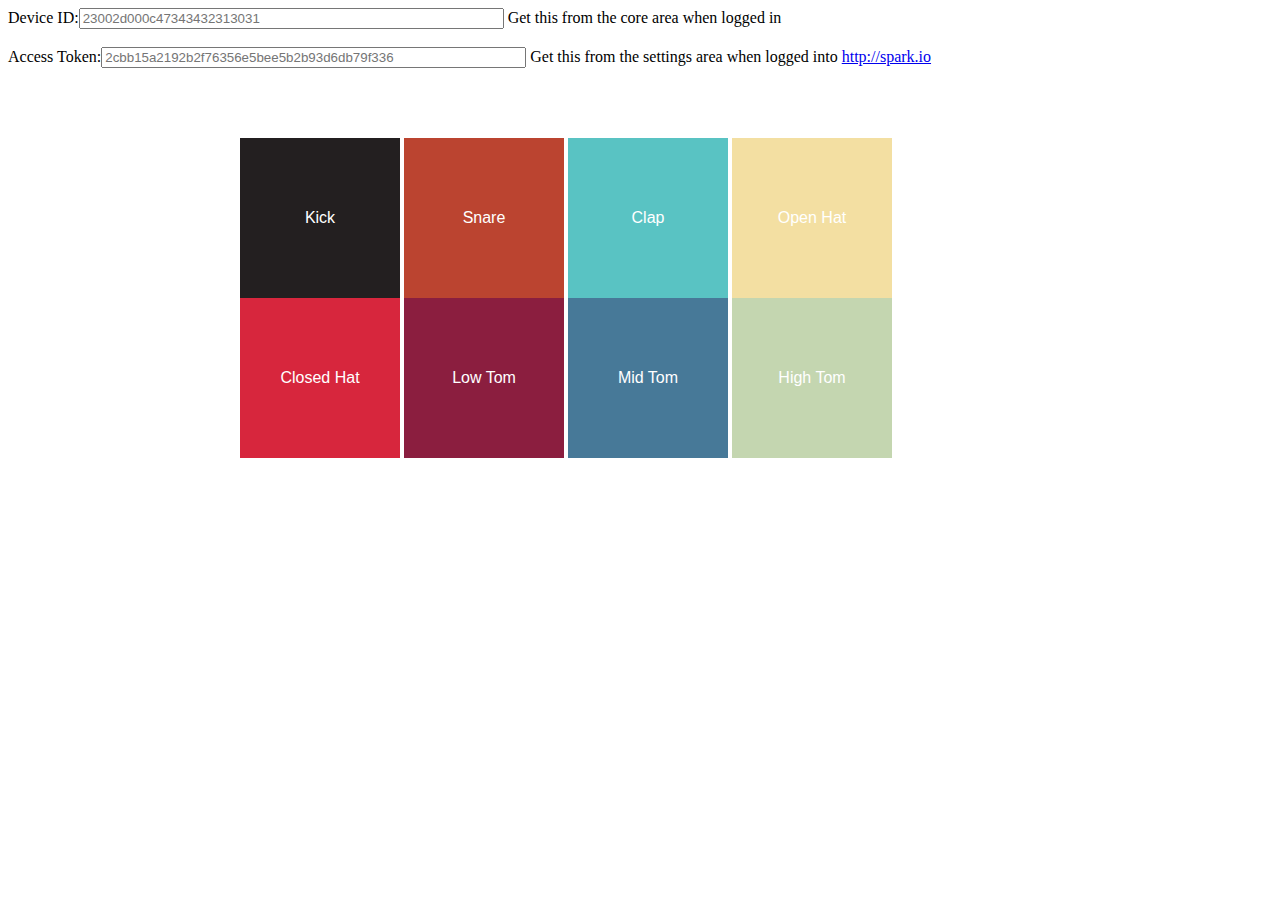
<file: index.html>
<html>
<head>


<title>Web page control for JTX11011 drum machine</title>
<link rel="stylesheet" href="buttons2.css">
<script>
function sendIt(myValue){     // simplifies sending info to the photon
    document.all.myParameter.value=myValue
    document.myForm.action = 'https://api.spark.io/v1/devices/' + document.all.myDeviceId.value + '/my-main'
    document.all.mySend.value = document.myForm.action

    document.myForm.submit();
}
</script>

</head>

<body onload="{
   myStorage1 = localStorage.getItem('myStoredText1')
   if(myStorage1  != null){
      document.getElementById('myToken').value = myStorage1
    }

    myStorage2 = localStorage.getItem('myStoredText2')
    if(myStorage2  != null){
       document.getElementById('myDeviceId').value = myStorage2

    }


}">


Device ID:<input id="myDeviceId" name="myCoreID" type=password size=50 placeholder="23002d000c47343432313031">
Get this from the core area when logged in<br>


<input id="myFunctionName" name="myFunction"  type=hidden  value="my-main" >


<form name="myForm" method="POST" action = "https://api.spark.io/v1/devices/sparkCoreName/myTurnOn" target="myFrameName"><br>

<input id="myParameter" name="params" type=hidden >

Access Token:<input id="myToken" name="access_token" type=password size=50 placeholder="2cbb15a2192b2f76356e5bee5b2b93d6db79f336">
Get this from the settings area when logged into <a href="http://spark.io">http://spark.io</a><br><br>

</form>

<br><br>
<div style="width:50rem; height: 35rem; margin:0 auto;">
<input type="button" class=" button-kick button-giant" value="Kick" onClick="{
    sendIt('d7-send-1');
}">

<input type="button" class=" button-snare button-giant" value="Snare" onClick="{
    sendIt('d6-send-1');
}">

<input type="button" class="button-clap button-giant" value="Clap" onClick="{
    sendIt('d5-send-1');
}">

<input type="button" class=" button-open button-giant" value="Open Hat" onClick="{
    sendIt('d3-send-1');
}">

<input type="button" class="button-close button-giant" value="Closed Hat" onClick="{
    sendIt('d2-send-1');
}">

<input type="button" class="button-low button-giant" value="Low Tom" onClick="{
    sendIt('d1-send-1');
}">

<input type="button" class="button-mid button-giant" value="Mid Tom" onClick="{
    sendIt('d0-send-1');
}">

<input type="button" class=" button-hi button-giant" value="High Tom" onClick="{
    sendIt('a0-send-1');
}">

</div>


<br><br>

<input type=hidden id="mySend" value="">
<iframe style="display:none" width="400" height="200" name="myFrameName" id="myFrameId"></iframe>


</body>
</html>
</file>
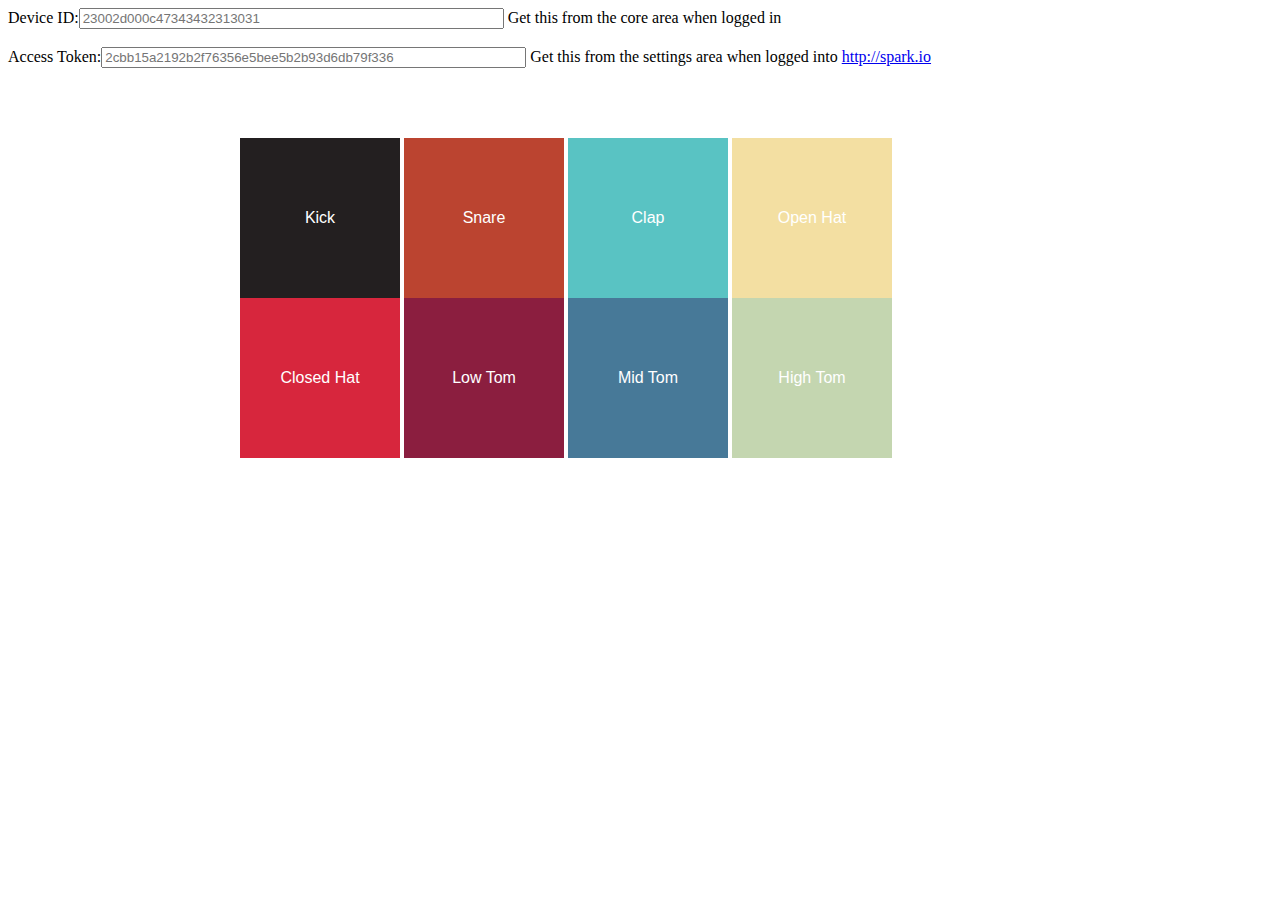
<file: jtx11011.html>
<html>
<head>


<title>Web page control for JTX11011 drum machine</title>
<link rel="stylesheet" href="buttons.css">
<script>
function sendIt(myValue){     // simplifies sending info to the photon
    document.all.myParameter.value=myValue
    document.myForm.action = 'https://api.spark.io/v1/devices/' + document.all.myDeviceId.value + '/my-main'
    document.all.mySend.value = document.myForm.action

    document.myForm.submit();
}
</script>

</head>

<body onload="{
   myStorage1 = localStorage.getItem('myStoredText1')
   if(myStorage1  != null){
      document.getElementById('myToken').value = myStorage1
    }

    myStorage2 = localStorage.getItem('myStoredText2')
    if(myStorage2  != null){
       document.getElementById('myDeviceId').value = myStorage2

    }


}">


Device ID:<input id="myDeviceId" name="myCoreID" type=password size=50 placeholder="23002d000c47343432313031">
Get this from the core area when logged in<br>


<input id="myFunctionName" name="myFunction"  type=hidden  value="my-main" >


<form name="myForm" method="POST" action = "https://api.spark.io/v1/devices/sparkCoreName/myTurnOn" target="myFrameName"><br>

<input id="myParameter" name="params" type=hidden >

Access Token:<input id="myToken" name="access_token" type=password size=50 placeholder="2cbb15a2192b2f76356e5bee5b2b93d6db79f336">
Get this from the settings area when logged into <a href="http://spark.io">http://spark.io</a><br><br>

</form>

<br><br>
<div style="width:50rem; height: 35rem; margin:0 auto;">
<input type="button" class="button button-kick button-giant" value="Kick" onClick="{
    sendIt('d7-send-1');
}">

<input type="button" class="button button-snare button-giant" value="Snare" onClick="{
    sendIt('d6-send-1');
}">

<input type="button" class="button button-clap button-giant" value="Clap" onClick="{
    sendIt('d7-send-1');
}">

<input type="button" class="button button-open button-giant" value="Open Hat" onClick="{
    sendIt('d7-send-1');
}">

<input type="button" class="button button-close button-giant" value="Closed Hat" onClick="{
    sendIt('d7-send-1');
}">

<input type="button" class="button button-low button-giant" value="Low Tom" onClick="{
    sendIt('d7-send-1');
}">

<input type="button" class="button button-mid button-giant" value="Mid Tom" onClick="{
    sendIt('d7-send-1');
}">

<input type="button" class="button button-hi button-giant" value="High Tom" onClick="{
    sendIt('d7-send-1');
}">

</div>


<br><br>

<input type=hidden id="mySend" value="">
<iframe style="display:none" width="400" height="200" name="myFrameName" id="myFrameId"></iframe>


</body>
</html>
</file>
<file: buttons2.css>
.button-giant {
  font-size: 1rem;
  height: 10rem;
  width: 10rem;
  border: none;
  line-height: auto;
  -webkit-appearance: none;
  padding: auto; }


      .button-kick,
      .button-kick-flat {
        background-color: #231F20;
        border-color: #231F20;
        color: white; }
        .button-kick:visited,
        .button-kick-flat:visited {
          color: white; }
        .button-kick:hover, .button-kick:focus,
        .button-kick-flat:hover,
        .button-kick-flat:focus {
          background-color: #373334;
          border-color: #373334;
          color: white; }
        .button-kick:active, .button-kick.active, .button-kick.is-active,
        .button-kick-flat:active,
        .button-kick-flat.active,
        .button-kick-flat.is-active {
          background-color: #201D1E;
          border-color: #201D1E;
          color:white; }

          .button-snare,
          .button-snare-flat {
            background-color: #BB4430;
            border-color: #BB4430;
            color: white; }
            .button-snare:visited,
            .button-snare-flat:visited {
              color: white; }
            .button-snare:hover, .button-snare:focus,
            .button-snare-flat:hover,
            .button-snare-flat:focus {
              background-color: #C76655;
              border-color: #C76655;
              color: white; }
            .button-snare:active, .button-snare.active, .button-snare.is-active,
            .button-snare-flat:active,
            .button-snare-flat.active,
            .button-snare-flat.is-active {
              background-color: #BB4430;
              border-color: #BB4430;
              color:white; }

              .button-clap,
              .button-clap-flat {
                background-color: #59C3C3;
                border-color: #59C3C3;
                color: white; }
                .button-clap:visited,
                .button-clap-flat:visited {
                  color: white; }
                .button-clap:hover, .button-clap:focus,
                .button-clap-flat:hover,
                .button-clap-flat:focus {
                  background-color: #77CDCD;
                  border-color: #77CDCD;
                  color: white; }
                .button-clap:active, .button-clap.active, .button-clap.is-active,
                .button-clap-flat:active,
                .button-clap-flat.active,
                .button-clap-flat.is-active {
                  background-color: #51B2B2;
                  border-color: #51B2B2;
                  color:white; }

                  .button-open,
                  .button-open-flat {
                    background-color: #F3DFA2;
                    border-color: #F3DFA2;
                    color: white; }
                    .button-open:visited,
                    .button-open-flat:visited {
                      color: white; }
                    .button-open:hover, .button-open:focus,
                    .button-open-flat:hover,
                    .button-open-flat:focus {
                      background-color: #F6E7BB;
                      border-color: #F6E7BB;
                      color: white; }
                    .button-open:active, .button-open.active, .button-open.is-active,
                    .button-open-flat:active,
                    .button-open-flat.active,
                    .button-open-flat.is-active {
                      background-color: #DDCB94;
                      border-color: #DDCB94;
                      color:white; }

                      .button-close,
                      .button-close-flat {
                        background-color: #D7263D;
                        border-color: #D7263D;
                        color: white; }
                        .button-close:visited,
                        .button-close-flat:visited {
                          color: white; }
                        .button-close:hover, .button-close:focus,
                        .button-close-flat:hover,
                        .button-close-flat:focus {
                          background-color: #DA394E;
                          border-color: #DA394E;
                          color: white; }
                        .button-close:active, .button-close.active, .button-close.is-active,
                        .button-close-flat:active,
                        .button-close-flat.active,
                        .button-close-flat.is-active {
                          background-color: #C42338;
                          border-color: #C42338;
                          color:white; }


                          .button-low,
                          .button-low-flat {
                            background-color: #8B1E3F;
                            border-color: #8B1E3F;
                            color: white; }
                            .button-low:visited,
                            .button-low-flat:visited {
                              color: white; }
                            .button-low:hover, .button-low:focus,
                            .button-low-flat:hover,
                            .button-low-flat:focus {
                              background-color: #953250;
                              border-color: #953250;
                              color: white; }
                            .button-low:active, .button-low.active, .button-low.is-active,
                            .button-low-flat:active,
                            .button-low-flat.active,
                            .button-low-flat.is-active {
                              background-color: #7F1C3A;
                              border-color: #7F1C3A;
                              color:white; }

                              .button-mid,
                              .button-mid-flat {
                                background-color: #477998;
                                border-color: #477998;
                                color: white; }
                                .button-mid:visited,
                                .button-mid-flat:visited {
                                  color: white; }
                                .button-mid:hover, .button-mid:focus,
                                .button-mid-flat:hover,
                                .button-mid-flat:focus {
                                  background-color: #5785A1;
                                  border-color: #5785A1;
                                  color: white; }
                                .button-mid:active, .button-mid.active, .button-mid.is-active,
                                .button-mid-flat:active,
                                .button-mid-flat.active,
                                .button-mid-flat.is-active {
                                  background-color: #416E8B;
                                  border-color: #416E8B;
                                  color:white; }

                                  .button-hi,
                                  .button-hi-flat {
                                    background-color: #C4D6B0;
                                    border-color: #C4D6B0;
                                    color: white; }
                                    .button-hi:visited,
                                    .button-hi-flat:visited {
                                      color: white; }
                                    .button-hi:hover, .button-hi:focus,
                                    .button-hi-flat:hover,
                                    .button-hi-flat:focus {
                                      background-color: #CEDDBE;
                                      border-color: #CEDDBE;
                                      color: white; }
                                    .button-hi:active, .button-hi.active, .button-hi.is-active,
                                    .button-hi-flat:active,
                                    .button-hi-flat.active,
                                    .button-hi-flat.is-active {
                                      background-color: #B3C3A0;
                                      border-color: #B3C3A0;
                                      color:white; }
</file>
